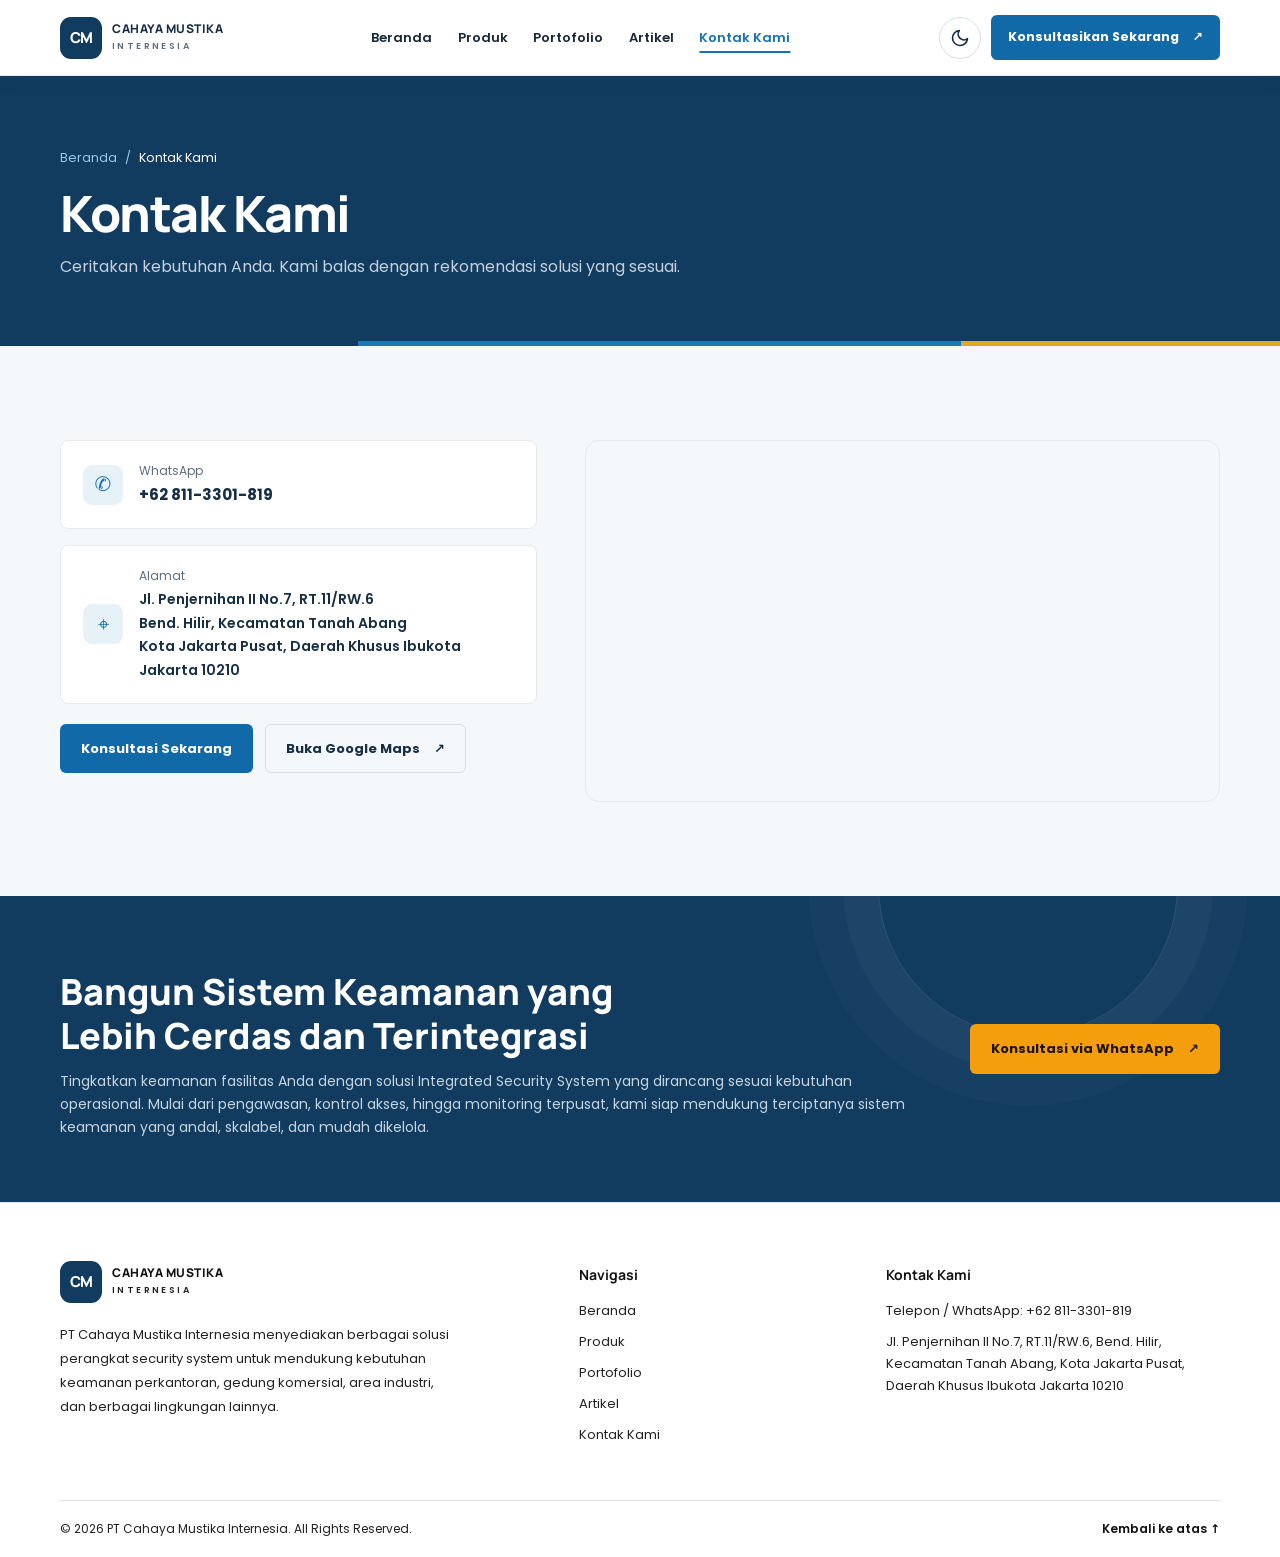
<file: kontak.html>
<!DOCTYPE html>
<html lang="id">
<head>
  <meta charset="UTF-8" />
  <meta name="viewport" content="width=device-width, initial-scale=1.0" />
  <meta name="color-scheme" content="light dark" />
  <meta name="theme-color" content="#ffffff" />
  <meta name="description" content="Hubungi Cahaya Mustika Internesia untuk konsultasi dan penawaran security system." />
  <title>Kontak Kami | Cahaya Mustika Internesia</title>
  <link rel="preconnect" href="https://fonts.googleapis.com">
  <link rel="preconnect" href="https://fonts.gstatic.com" crossorigin>
  <link href="https://fonts.googleapis.com/css2?family=Poppins:wght@400;500;600;700&family=Manrope:wght@400;500;600;700;800&display=swap" rel="stylesheet">
  <script>
    /* Terapkan tema tersimpan sebelum halaman tampil agar tidak berkedip */
    (function () {
      var t = null;
      try { t = localStorage.getItem("theme"); } catch (e) {}
      if (t !== "light" && t !== "dark") {
        t = window.matchMedia && window.matchMedia("(prefers-color-scheme: dark)").matches ? "dark" : "light";
      }
      document.documentElement.setAttribute("data-theme", t);
      var m = document.querySelector('meta[name="theme-color"]');
      if (m) m.setAttribute("content", t === "dark" ? "#0b1722" : "#ffffff");
    })();
  </script>
  <link rel="stylesheet" href="style.css" />
</head>
<body>
  <header class="site-header" id="top">
    <div class="container nav-wrap">
      <a class="brand" href="index.html" aria-label="Cahaya Mustika Internesia - Beranda">
        <span class="brand-mark">CM</span>
        <span class="brand-name">CAHAYA MUSTIKA<small>INTERNESIA</small></span>
      </a>
      <nav class="main-nav" id="primary-navigation" aria-label="Navigasi utama">
        <a href="index.html">Beranda</a>
        <a href="produk.html">Produk</a>
        <a href="portofolio.html">Portofolio</a>
        <a href="artikel.html">Artikel</a>
        <a href="kontak.html" aria-current="page">Kontak Kami</a>
        <a class="btn btn-primary nav-cta-mobile" href="kontak.html">Konsultasikan Sekarang</a>
      </nav>
      <div class="header-actions">
        <button class="theme-toggle" type="button" aria-label="Beralih ke mode malam" aria-pressed="false" title="Ganti tema">
          <svg class="icon-moon" viewBox="0 0 24 24" aria-hidden="true"><path d="M21 12.8A9 9 0 1 1 11.2 3a7 7 0 0 0 9.8 9.8z"/></svg>
          <svg class="icon-sun" viewBox="0 0 24 24" aria-hidden="true"><circle cx="12" cy="12" r="4.2"/><path d="M12 2.5v2.3M12 19.2v2.3M2.5 12h2.3M19.2 12h2.3M5.3 5.3l1.6 1.6M17.1 17.1l1.6 1.6M5.3 18.7l1.6-1.6M17.1 6.9l1.6-1.6"/></svg>
        </button>
        <a class="btn btn-primary nav-cta" href="kontak.html">Konsultasikan Sekarang <span>↗</span></a>
        <button class="menu-toggle" type="button" aria-label="Buka menu" aria-expanded="false" aria-controls="primary-navigation">☰</button>
      </div>
    </div>
  </header>

  <main>
    <section class="page-hero">
      <div class="container">
        <nav class="breadcrumb" aria-label="Breadcrumb"><a href="index.html">Beranda</a><span aria-hidden="true">/</span><span aria-current="page">Kontak Kami</span></nav>
        <h1>Kontak Kami</h1>
        <p>Ceritakan kebutuhan Anda. Kami balas dengan rekomendasi solusi yang sesuai.</p>
      </div>
    </section>
    <section class="contact-info section-pad">
      <div class="container contact-layout">
        <div class="contact-side">
          <article class="contact-card row"><span class="benefit-icon" aria-hidden="true">✆</span><div><small>WhatsApp</small><a href="https://wa.me/628113301819" target="_blank" rel="noopener">+62 811-3301-819</a></div></article>
          <article class="contact-card row"><span class="benefit-icon" aria-hidden="true">⌖</span><div><small>Alamat</small><address>Jl. Penjernihan II No.7, RT.11/RW.6<br>Bend. Hilir, Kecamatan Tanah Abang<br>Kota Jakarta Pusat, Daerah Khusus Ibukota Jakarta 10210</address></div></article>
          <div class="contact-actions">
            <a class="btn btn-primary" href="https://wa.me/628113301819" target="_blank" rel="noopener">Konsultasi Sekarang</a>
            <a class="btn btn-outline" href="https://www.google.com/maps/search/?api=1&query=PT+Cahaya+Mustika+Internesia%2C+Jl.+Penjernihan+II+No.7%2C+Bend.+Hilir%2C+Tanah+Abang%2C+Jakarta+Pusat+10210" target="_blank" rel="noopener">Buka Google Maps <span>↗</span></a>
          </div>
        </div>
        <div class="map-frame"><iframe src="https://www.google.com/maps?q=PT+Cahaya+Mustika+Internesia%2C+Jl.+Penjernihan+II+No.7%2C+Bend.+Hilir%2C+Tanah+Abang%2C+Jakarta+Pusat+10210&output=embed" title="Peta lokasi PT Cahaya Mustika Internesia" loading="lazy" referrerpolicy="no-referrer-when-downgrade" allowfullscreen></iframe></div>
      </div>
    </section>
    <section class="contact-cta">
      <div class="container cta-inner">
        <div>
          <h2>Bangun Sistem Keamanan yang Lebih Cerdas dan Terintegrasi</h2>
          <p>Tingkatkan keamanan fasilitas Anda dengan solusi Integrated Security System yang dirancang sesuai kebutuhan operasional. Mulai dari pengawasan, kontrol akses, hingga monitoring terpusat, kami siap mendukung terciptanya sistem keamanan yang andal, skalabel, dan mudah dikelola.</p>
        </div>
        <a class="btn btn-accent" href="https://wa.me/628113301819" target="_blank" rel="noopener">Konsultasi via WhatsApp <span>↗</span></a>
      </div>
    </section>
  </main>

  <footer class="site-footer">
    <div class="container footer-grid">
      <div class="footer-about">
        <a class="brand brand-light" href="index.html" aria-label="Cahaya Mustika Internesia - Beranda">
          <span class="brand-mark">CM</span>
          <span class="brand-name">CAHAYA MUSTIKA<small>INTERNESIA</small></span>
        </a>
        <p>PT Cahaya Mustika Internesia menyediakan berbagai solusi perangkat security system untuk mendukung kebutuhan keamanan perkantoran, gedung komersial, area industri, dan berbagai lingkungan lainnya.</p>
      </div>
      <div class="footer-navigation">
        <h4>Navigasi</h4>
        <a href="index.html">Beranda</a>
        <a href="produk.html">Produk</a>
        <a href="portofolio.html">Portofolio</a>
        <a href="artikel.html">Artikel</a>
        <a href="kontak.html">Kontak Kami</a>
      </div>
      <div class="footer-contact">
        <h4>Kontak Kami</h4>
        <a href="https://wa.me/628113301819" target="_blank" rel="noopener">Telepon / WhatsApp: +62 811-3301-819</a>
        <p>Jl. Penjernihan II No.7, RT.11/RW.6, Bend. Hilir, Kecamatan Tanah Abang, Kota Jakarta Pusat, Daerah Khusus Ibukota Jakarta 10210</p>
      </div>
    </div>
    <div class="container footer-bottom">
      <span>© 2026 PT Cahaya Mustika Internesia. All Rights Reserved.</span>
      <a href="#top">Kembali ke atas ↑</a>
    </div>
  </footer>
  <script src="script.js"></script>
</body>
</html>
</file>
<file: style.css>
/* =====================================================
   TOKENS & TEMA (Light / Night)
===================================================== */
:root {
  color-scheme: light;
  --header-h: 76px;

  --bg: #ffffff;
  --bg-alt: #f5f8fa;
  --surface: #ffffff;
  --text: #18283a;
  --heading: #172f45;
  --muted: #5d6e80;
  --border: #e4eaf0;
  --border-strong: #d6dfe7;

  --primary: #1269a8;
  --primary-hover: #0d4e80;
  --accent: #1672b2;
  --accent-soft: #e6f1f8;
  --brand: #123b60;
  --section-dark: #123b60;
  --gold: #e4a62b;

  --shadow: 0 14px 35px rgba(20, 45, 68, .10);
  --shadow-header: 0 4px 18px rgba(18, 59, 96, .06);

  /* Footer: putih + teks hitam */
  --footer-bg: #ffffff;
  --footer-text: #111111;
  --footer-muted: #222222;
  --footer-border: #dfe5eb;
  --footer-hover: #0b5a96;
}

:root[data-theme="dark"] {
  color-scheme: dark;

  --bg: #0b1722;
  --bg-alt: #0f1e2c;
  --surface: #132434;
  --text: #d5e0ea;
  --heading: #f1f6fa;
  --muted: #9db0c1;
  --border: #213547;
  --border-strong: #2e465c;

  --primary: #1e77ba;
  --primary-hover: #2b8bd0;
  --accent: #62b4ec;
  --accent-soft: #183349;
  --brand: #1d68a3;
  --section-dark: #0f2a42;

  --shadow: 0 14px 35px rgba(0, 0, 0, .45);
  --shadow-header: 0 4px 18px rgba(0, 0, 0, .35);

  --footer-bg: #08121b;
  --footer-text: #f1f6fa;
  --footer-muted: #b4c3d0;
  --footer-border: #1d3042;
  --footer-hover: #62b4ec;
}

/* =====================================================
   BASE
===================================================== */
*, *::before, *::after { box-sizing: border-box; }
html { scroll-behavior: smooth; -webkit-text-size-adjust: 100%; }
body {
  margin: 0;
  font-family: "Poppins", system-ui, -apple-system, "Segoe UI", sans-serif;
  color: var(--text);
  background: var(--bg);
  line-height: 1.65;
  transition: background-color .25s ease, color .25s ease;
}
h1, h2, h3, h4, h5, h6, .brand-name { font-family: "Manrope", system-ui, sans-serif; }
a { color: inherit; text-decoration: none; }
img { max-width: 100%; height: auto; }
[id] { scroll-margin-top: calc(var(--header-h) + 18px); }
:focus-visible { outline: 3px solid var(--gold); outline-offset: 3px; }

.container { width: min(1160px, calc(100% - 48px)); margin-inline: auto; }
.section-pad { padding: clamp(60px, 8vw, 94px) 0; }
.section-tight { padding: 30px 0; }

.eyebrow {
  display: inline-flex; align-items: center; gap: 9px;
  color: var(--accent); font-size: 11px; font-weight: 800; letter-spacing: 1.8px;
}
.eyebrow i { width: 7px; height: 7px; background: var(--gold); border-radius: 50%; }
h2 em, .hero h1 em { font-style: normal; color: var(--accent); }

.section-intro h2, .section-heading h2, .why-heading h2, .testimonial h2, .faq-heading h2 {
  font-size: clamp(28px, 3.2vw, 42px);
  line-height: 1.2; letter-spacing: -1.2px; margin: 17px 0; color: var(--heading);
}
.section-intro > p, .section-heading > p, .why-heading > p,
.testimonial-inner > div > p, .faq-heading > p {
  color: var(--muted); font-size: 14px; line-height: 1.85; max-width: 480px;
}

/* =====================================================
   BUTTONS
===================================================== */
.btn {
  display: inline-flex; align-items: center; justify-content: center; gap: 14px;
  padding: 13px 20px; border-radius: 6px; font-size: 13px; font-weight: 700;
  border: 1px solid transparent; cursor: pointer; transition: .2s ease;
}
.btn-primary { background: var(--primary); color: #fff; }
.btn-primary:hover { background: var(--primary-hover); transform: translateY(-2px); }
.btn-outline { border-color: var(--border-strong); color: var(--heading); }
.btn-outline:hover { background: var(--accent-soft); }
.btn-light { background: #fff; color: #123b60; white-space: nowrap; }
.btn-light:hover { background: #e9f3fa; }

/* =====================================================
   HEADER & NAVIGASI
===================================================== */
.site-header {
  position: sticky; top: 0; z-index: 1000; height: var(--header-h);
  background: var(--bg); border-bottom: 1px solid var(--border);
  box-shadow: var(--shadow-header);
  transition: background-color .25s ease, border-color .25s ease;
}
.nav-wrap { height: 100%; display: flex; align-items: center; justify-content: space-between; gap: 20px; }
.brand { display: flex; align-items: center; gap: 10px; flex-shrink: 0; }
.brand-mark {
  width: 42px; height: 42px; border-radius: 11px; background: var(--brand); color: #fff;
  display: grid; place-items: center; font: 800 15px Manrope, sans-serif; letter-spacing: -1px;
}
.brand-name { font-size: 12px; line-height: 1.15; font-weight: 800; letter-spacing: .5px; color: var(--heading); }
.brand-name small { display: block; font: 600 9px Poppins, sans-serif; letter-spacing: 2.4px; margin-top: 4px; color: var(--muted); }

.main-nav {
  display: flex; align-items: center; gap: clamp(16px, 2vw, 27px);
  font-size: 13px; font-weight: 600; color: var(--text);
}
.main-nav a { transition: color .2s ease; }
.main-nav a:hover { color: var(--accent); }

.header-actions { display: flex; align-items: center; gap: 10px; flex-shrink: 0; }
.nav-cta { padding: 11px 16px; white-space: nowrap; }

.theme-toggle, .menu-toggle {
  display: inline-grid; place-items: center; width: 42px; height: 42px; padding: 0;
  border: 1px solid var(--border-strong); border-radius: 50%;
  background: transparent; color: var(--heading); cursor: pointer; transition: .2s ease;
}
.theme-toggle:hover, .menu-toggle:hover { background: var(--accent-soft); }
.theme-toggle svg { width: 20px; height: 20px; fill: none; stroke: currentColor; stroke-width: 2; stroke-linecap: round; stroke-linejoin: round; }
.theme-toggle .icon-sun { display: none; }
:root[data-theme="dark"] .theme-toggle .icon-sun { display: block; }
:root[data-theme="dark"] .theme-toggle .icon-moon { display: none; }
.menu-toggle { display: none; font-size: 21px; line-height: 1; }

/* =====================================================
   HERO (beranda)
===================================================== */
.hero {
  position: relative; isolation: isolate; overflow: hidden;
  display: flex; align-items: center;
  min-height: max(520px, calc(100vh - var(--header-h)));
  min-height: max(520px, calc(100svh - var(--header-h)));
  padding: clamp(56px, 9vh, 110px) 0;
  background: #10283d;
}
.hero-background, .hero-overlay { position: absolute; inset: 0; }
.hero-background { z-index: -2; }
.hero-background img { display: block; width: 100%; height: 100%; object-fit: cover; object-position: center 48%; }
.hero-overlay {
  z-index: -1;
  background:
    linear-gradient(90deg, rgba(7, 25, 43, .88) 0%, rgba(7, 25, 43, .72) 43%, rgba(7, 25, 43, .28) 100%),
    linear-gradient(0deg, rgba(7, 25, 43, .28), rgba(7, 25, 43, .08));
}
.hero-content { position: relative; z-index: 1; }
.hero-copy { max-width: 720px; }
.hero .eyebrow { color: #d8eafa; }
.hero h1 {
  max-width: 760px; margin: 22px 0; color: #fff;
  font-size: clamp(34px, 5.2vw, 68px); line-height: 1.1; letter-spacing: -.04em;
  overflow-wrap: break-word;
}
.hero h1 em { color: #69b9ed; }
.hero-copy > p { max-width: 590px; color: rgba(255, 255, 255, .86); font-size: clamp(14px, 1.5vw, 16px); line-height: 1.8; margin: 0; }
.hero-actions { display: flex; gap: 12px; flex-wrap: wrap; margin-top: 30px; }
.hero .btn-outline { color: #fff; border-color: rgba(255, 255, 255, .65); background: rgba(255, 255, 255, .08); }
.hero .btn-outline:hover { background: rgba(255, 255, 255, .18); }
.hero-bottom-line {
  position: absolute; z-index: 2; bottom: 0; left: 0; width: 100%; height: 5px;
  background: linear-gradient(90deg, #123b60 0 28%, #1b78b7 28% 75%, #e5a52a 75%);
}

/* =====================================================
   BENEFITS & CHALLENGE
===================================================== */
.benefit-grid { display: grid; grid-template-columns: repeat(4, 1fr); gap: 24px; }
.benefit-grid article { display: flex; align-items: flex-start; gap: 13px; padding: 9px 0; }
.benefit-icon {
  width: 40px; height: 40px; flex-shrink: 0; border-radius: 9px;
  background: var(--accent-soft); color: var(--accent); display: grid; place-items: center; font-size: 20px;
}
.benefit-grid h3 { font: 700 14px Manrope, sans-serif; margin: 0 0 4px; color: var(--heading); }
.benefit-grid p { font-size: 12px; color: var(--muted); margin: 0; line-height: 1.6; }

.challenge { background: var(--bg-alt); }
.challenge-grid { display: grid; grid-template-columns: .9fr 1.1fr; gap: clamp(40px, 8vw, 100px); align-items: center; }
.challenge-list article { display: grid; grid-template-columns: 55px 1fr; gap: 18px; padding: 23px 0; border-bottom: 1px solid var(--border-strong); }
.challenge-list article:first-child { border-top: 1px solid var(--border-strong); }
.challenge-list article > span { font: 700 23px Manrope, sans-serif; color: var(--accent); }
.challenge-list h3 { font: 700 16px Manrope, sans-serif; margin: 0 0 6px; color: var(--heading); }
.challenge-list p { font-size: 13px; color: var(--muted); margin: 0; }

/* =====================================================
   SECTION HEADING (umum)
===================================================== */
.section-heading { display: flex; align-items: flex-end; justify-content: space-between; gap: 40px; margin-bottom: 36px; }
.section-heading h2 { max-width: 590px; margin-bottom: 0; }
.section-heading > p { max-width: 390px; margin: 0 0 5px; }
.text-link { font-size: 12px; font-weight: 700; color: var(--accent); white-space: nowrap; }

/* =====================================================
   KATEGORI & PRODUK
===================================================== */
.categories { background: var(--bg); }
.category-grid { display: grid; grid-template-columns: repeat(4, 1fr); gap: 18px; }
.category-card { border: 1px solid var(--border); border-radius: 8px; overflow: hidden; background: var(--surface); transition: .25s ease; }
.category-card:hover { transform: translateY(-5px); box-shadow: var(--shadow); }
.category-image { height: 190px; position: relative; background: var(--bg-alt); overflow: hidden; }
.category-image img { width: 100%; height: 100%; object-fit: cover; display: block; transition: transform .4s ease; }
.category-card:hover img { transform: scale(1.05); }
.category-image > span { position: absolute; top: 13px; left: 13px; background: var(--surface); color: var(--accent); padding: 5px 9px; font-size: 11px; font-weight: 800; border-radius: 3px; }
.category-info { padding: 19px; }
.category-info h3 { font: 700 17px Manrope, sans-serif; margin: 0 0 6px; color: var(--heading); }
.category-info p { font-size: 12px; color: var(--muted); min-height: 38px; margin: 0 0 16px; }
.category-info > b { font-size: 12px; color: var(--accent); }
.category-info > b span, .product-copy a span { margin-left: 8px; }

.featured { background: var(--bg-alt); }
.product-grid { display: grid; grid-template-columns: repeat(3, 1fr); gap: 20px; }
.product-card { background: var(--surface); border: 1px solid var(--border); border-radius: 8px; overflow: hidden; }
.product-photo { height: 230px; background: var(--bg-alt); position: relative; }
.product-photo img { width: 100%; height: 100%; object-fit: cover; display: block; }
.product-label { position: absolute; top: 14px; left: 14px; background: var(--brand); color: #fff; padding: 5px 9px; border-radius: 3px; font-size: 10px; font-weight: 800; letter-spacing: 1px; }
.product-copy { padding: 21px; }
.product-copy small, .portfolio-grid small, .article-grid small { font-size: 10px; letter-spacing: 1.2px; color: var(--accent); font-weight: 800; }
.product-copy h3 { font: 700 18px Manrope, sans-serif; margin: 6px 0; color: var(--heading); }
.product-copy p { font-size: 13px; color: var(--muted); margin: 0 0 16px; }
.product-copy a { font-size: 12px; font-weight: 700; color: var(--accent); }
.small-note { font-size: 11px; color: var(--muted); margin: 17px 0 0; }

/* =====================================================
   WHY (section gelap)
===================================================== */
.why { background: var(--section-dark); color: #fff; }
.why-heading { text-align: center; max-width: 650px; margin: 0 auto 45px; }
.why .eyebrow { color: #9ac9e8; }
.why-heading h2 { color: #fff; }
.why-heading h2 em { color: #82c6ed; }
.why-heading > p { color: #c3d1dc; margin: 12px auto; }
.why-grid { display: grid; grid-template-columns: repeat(2, 1fr); gap: 0 60px; }
.why-grid article { display: flex; gap: 20px; padding: 23px 0; border-top: 1px solid rgba(255, 255, 255, .17); }
.why-grid article > span { font: 700 19px Manrope, sans-serif; color: #80c3e8; }
.why-grid h3 { font: 700 16px Manrope, sans-serif; margin: 0 0 5px; }
.why-grid p { font-size: 13px; color: #c1d0dc; margin: 0; }

/* =====================================================
   APLIKASI, PORTOFOLIO, TESTIMONI, ARTIKEL
===================================================== */
.applications { background: var(--bg); }
.application-grid { display: grid; grid-template-columns: 1.3fr 1fr 1fr; grid-auto-rows: 190px; gap: 14px; }
.application { position: relative; overflow: hidden; border-radius: 6px; background: var(--bg-alt); }
.application.large { grid-row: span 2; }
.application img { width: 100%; height: 100%; object-fit: cover; display: block; transition: transform .4s ease; }
.application::after { content: ""; position: absolute; inset: 35% 0 0; background: linear-gradient(transparent, rgba(6, 26, 45, .87)); }
.application:hover img { transform: scale(1.05); }
.application > span { position: absolute; z-index: 1; left: 18px; right: 18px; bottom: 16px; color: #fff; font: 700 15px Manrope, sans-serif; display: flex; justify-content: space-between; }

.portfolio { background: var(--bg-alt); }
.portfolio-grid { display: grid; grid-template-columns: repeat(3, 1fr); gap: 18px; }
.portfolio-grid article { background: var(--surface); border: 1px solid var(--border); border-radius: 8px; overflow: hidden; }
.portfolio-grid img { width: 100%; height: 210px; object-fit: cover; display: block; }
.portfolio-grid article > div { padding: 17px 19px; }
.portfolio-grid h3 { font: 700 15px Manrope, sans-serif; margin: 5px 0 0; color: var(--heading); }

.testimonial { background: var(--bg); }
.testimonial-inner { display: grid; grid-template-columns: 1fr 1fr; gap: clamp(40px, 8vw, 100px); align-items: center; }
.testimonial blockquote { margin: 0; background: var(--bg-alt); padding: 35px 40px; border-left: 3px solid var(--accent); border-radius: 0 8px 8px 0; }
.quote-mark { font: 800 50px Georgia, serif; color: var(--accent); line-height: .8; }
.testimonial blockquote > p { font: 600 16px Manrope, sans-serif; line-height: 1.7; color: var(--heading); }
.testimonial blockquote footer b, .testimonial blockquote footer small { display: block; }
.testimonial blockquote footer b { font-size: 13px; color: var(--heading); }
.testimonial blockquote footer small { font-size: 11px; color: var(--muted); }

.articles { background: var(--bg-alt); }
.article-grid { display: grid; grid-template-columns: repeat(3, 1fr); gap: 20px; }
.article-grid article { background: var(--surface); border: 1px solid var(--border); padding-bottom: 20px; border-radius: 8px; overflow: hidden; }
.article-grid img { width: 100%; height: 190px; object-fit: cover; display: block; margin-bottom: 18px; }
.article-grid small, .article-grid h3, .article-grid a { margin-left: 19px; margin-right: 19px; }
.article-grid h3 { font: 700 15px/1.45 Manrope, sans-serif; margin-top: 8px; margin-bottom: 18px; min-height: 44px; color: var(--heading); }
.article-grid a { font-size: 12px; color: var(--accent); font-weight: 700; }

/* =====================================================
   FAQ (sebelum CTA)
===================================================== */
.faq { background: var(--bg); }
.faq-heading { max-width: 650px; margin: 0 auto 42px; text-align: center; }
.faq-heading > p { margin: 0 auto; max-width: 500px; }
.faq-list { max-width: 850px; margin: 0 auto; border-top: 1px solid var(--border-strong); }
.faq-item { border-bottom: 1px solid var(--border-strong); }
.faq-item summary {
  display: flex; align-items: center; justify-content: space-between; gap: 20px;
  padding: 22px 5px; color: var(--heading); cursor: pointer; list-style: none;
  font: 700 15px Manrope, sans-serif;
}
.faq-item summary::-webkit-details-marker { display: none; }
.faq-icon {
  display: grid; width: 30px; height: 30px; flex: 0 0 30px; place-items: center; border-radius: 50%;
  background: var(--accent-soft); color: var(--accent); font: 600 19px Poppins, sans-serif; transition: transform .2s ease;
}
.faq-item[open] .faq-icon { transform: rotate(45deg); }
.faq-item > p { margin: 0; padding: 0 45px 22px 5px; color: var(--muted); font-size: 13px; line-height: 1.9; }

/* =====================================================
   CTA KONTAK (setelah FAQ, sebelum footer)
===================================================== */
.contact-cta { position: relative; overflow: hidden; background: var(--section-dark); color: #fff; padding: clamp(44px, 6vw, 62px) 0; }
.contact-cta::after {
  content: ""; position: absolute; width: 300px; height: 300px; border: 1px solid rgba(255, 255, 255, .12);
  border-radius: 50%; right: 8%; top: -160px;
  box-shadow: 0 0 0 35px rgba(255, 255, 255, .03), 0 0 0 70px rgba(255, 255, 255, .02);
  pointer-events: none;
}
.cta-inner { display: flex; align-items: center; justify-content: space-between; gap: 40px; position: relative; z-index: 1; }
.cta-inner .eyebrow { color: #9ac9e8; }
.cta-inner h2 { font: 800 clamp(24px, 3vw, 36px)/1.22 Manrope, sans-serif; max-width: 650px; margin: 12px 0; color: #fff; }
.cta-inner p { font-size: 14px; color: #c5d4df; margin: 0; }

/* =====================================================
   FOOTER: latar putih, teks hitam (mode terang)
===================================================== */
.site-footer { padding: 58px 0 0; background: var(--footer-bg); color: var(--footer-text); border-top: 1px solid var(--footer-border); transition: background-color .25s ease, color .25s ease; }
.footer-grid { display: grid; grid-template-columns: 1.5fr .8fr 1.1fr; gap: clamp(32px, 5vw, 64px); padding-bottom: 45px; }
.site-footer .brand-name { color: var(--footer-text); }
.site-footer .brand-name small { color: var(--footer-muted); }
.site-footer .brand-mark { background: #123b60; color: #fff; }
:root[data-theme="dark"] .site-footer .brand-mark { background: #1d68a3; }
.footer-about p { max-width: 390px; margin: 20px 0 0; color: var(--footer-muted); font-size: 13px; line-height: 1.85; }
.footer-grid h4 { margin: 4px 0 16px; color: var(--footer-text); font: 700 14px Manrope, sans-serif; }
.footer-grid > div:not(:first-child) > a,
.footer-grid > div:not(:first-child) > p {
  display: block; width: fit-content; max-width: 100%; margin: 9px 0; color: var(--footer-muted);
  font-size: 13px; line-height: 1.7; overflow-wrap: anywhere;
}
.footer-contact p { margin-top: 0; }
.footer-grid a:hover, .footer-bottom a:hover { color: var(--footer-hover); }
.footer-bottom {
  display: flex; justify-content: space-between; gap: 20px; flex-wrap: wrap;
  padding: 18px 0; border-top: 1px solid var(--footer-border); color: var(--footer-muted); font-size: 12px;
}
.footer-bottom a { color: var(--footer-text); font-weight: 600; }

/* =====================================================
   MODE MALAM: sentuhan tambahan
===================================================== */
:root[data-theme="dark"] main img { filter: brightness(.9); }
:root[data-theme="dark"] .hero-background img { filter: none; }
:root[data-theme="dark"] .category-card:hover,
:root[data-theme="dark"] .product-card { border-color: var(--border-strong); }

/* =====================================================
   NAVBAR: halaman aktif
===================================================== */
.main-nav a[aria-current="page"] { color: var(--accent); text-decoration: underline; text-decoration-thickness: 2px; text-underline-offset: 9px; }
.nav-cta-mobile { display: none; }
.nav-cta { font-size: 12.5px; }

/* =====================================================
   BANNER HALAMAN DALAM
===================================================== */
.page-hero {
  background: var(--section-dark); color: #fff;
  padding: clamp(40px, 6vw, 72px) 0 clamp(36px, 5.5vw, 60px);
  border-bottom: 5px solid; border-image: linear-gradient(90deg, #123b60 0 28%, #1b78b7 28% 75%, #e5a52a 75%) 1;
}
.breadcrumb { display: flex; flex-wrap: wrap; align-items: center; gap: 8px; font-size: 12.5px; color: #9ac9e8; }
.breadcrumb a:hover { text-decoration: underline; }
.breadcrumb [aria-current] { color: #fff; }
.page-hero h1 { font: 800 clamp(30px, 4.4vw, 50px)/1.12 Manrope, sans-serif; letter-spacing: -.03em; margin: 16px 0 12px; overflow-wrap: break-word; }
.page-hero p { margin: 0; max-width: 620px; color: #c3d1dc; font-size: clamp(14px, 1.4vw, 16px); line-height: 1.8; }

/* =====================================================
   PRODUK: 5 card + filter kategori
===================================================== */
.product-card[hidden] { display: none; }
.filter-bar { display: flex; flex-wrap: wrap; gap: 10px; margin: 0 0 16px; }
.filter-bar a {
  padding: 9px 17px; border: 1px solid var(--border-strong); border-radius: 999px; background: var(--surface);
  color: var(--heading); font-size: 13px; font-weight: 600; transition: .2s ease;
}
.filter-bar a:hover { background: var(--accent-soft); }
.filter-bar a[aria-current="true"] { background: var(--primary); border-color: var(--primary); color: #fff; }
.result-count { margin: 0 0 24px; color: var(--muted); font-size: 13px; }
.product-grid.is-filtered { grid-template-columns: repeat(auto-fill, minmax(260px, 1fr)); }
.product-grid.is-filtered > .product-card { grid-column: auto; }
@media (min-width: 901px) {
  .product-grid--five { grid-template-columns: repeat(6, 1fr); }
  .product-grid--five > .product-card { grid-column: span 2; }
  .product-grid--five > .product-card:nth-child(n+4) { grid-column: span 3; }
  .product-grid--five > .product-card:nth-child(n+4) .product-photo { height: 260px; }
  .product-grid--five.is-filtered > .product-card,
  .product-grid--five.is-filtered > .product-card:nth-child(n+4) { grid-column: auto; }
  .product-grid.is-filtered > .product-card:nth-child(n+4) .product-photo { height: 230px; }
}

/* =====================================================
   KONTAK
===================================================== */
.contact-info { background: var(--bg-alt); }
.contact-grid { display: grid; grid-template-columns: repeat(auto-fit, minmax(250px, 1fr)); gap: 20px; }
.contact-card { display: flex; flex-direction: column; gap: 6px; padding: 28px; background: var(--surface); border: 1px solid var(--border); border-radius: 8px; }
.contact-card .benefit-icon { margin-bottom: 10px; }
.contact-card h3 { margin: 0; font: 700 18px Manrope, sans-serif; color: var(--heading); }
.contact-card p { margin: 0; color: var(--muted); font-size: 13px; }
.contact-card a, .contact-value { margin-top: 8px; color: var(--accent); font-size: 14px; font-weight: 700; overflow-wrap: anywhere; }
.contact-value { color: var(--heading); }

/* =====================================================
   RESPONSIVE
===================================================== */
/* Laptop kecil / tablet landscape */
@media (max-width: 1100px) {
  .category-grid { grid-template-columns: repeat(2, 1fr); }
  .category-image { height: 210px; }
}

/* Navbar: hamburger aktif di bawah 1100px */
@media (max-width: 1100px) {
  .menu-toggle { display: inline-grid; }
  .nav-cta { display: none; }
  .main-nav {
    display: none; position: absolute; top: var(--header-h); left: 0; right: 0;
    flex-direction: column; align-items: stretch; gap: 0;
    padding: 10px 20px 22px; background: var(--bg);
    border-bottom: 1px solid var(--border); box-shadow: 0 18px 28px rgba(10, 30, 50, .14);
    max-height: calc(100vh - var(--header-h)); max-height: calc(100svh - var(--header-h));
    overflow-y: auto; font-size: 15px;
  }
  .main-nav.open { display: flex; }
  .main-nav > a { display: block; padding: 13px 0; border-bottom: 1px solid var(--border); }
  .main-nav a[aria-current="page"] { text-decoration: none; }
  .main-nav > a.nav-cta-mobile { display: flex; margin-top: 18px; padding: 14px 20px; border: 0; color: #fff; }
  .main-nav > a.nav-cta-mobile:hover { color: #fff; }
}

/* Tablet */
@media (max-width: 900px) {
  :root { --header-h: 70px; }
  .container { width: min(100% - 40px, 720px); }

  .section-heading { display: block; }
  .section-heading > p { margin-top: 14px; max-width: 560px; }
  .section-heading > .text-link { display: inline-block; margin-top: 14px; }

  .challenge-grid, .testimonial-inner { grid-template-columns: 1fr; gap: 36px; }
  .benefit-grid { grid-template-columns: repeat(2, 1fr); gap: 16px 24px; }

  .product-grid, .product-grid.product-grid--five, .portfolio-grid, .article-grid { grid-template-columns: repeat(2, 1fr); }
  .product-grid.product-grid--five > .product-card { grid-column: auto; }
  .product-grid > :last-child:nth-child(odd),
  .portfolio-grid > :last-child:nth-child(odd),
  .article-grid > :last-child:nth-child(odd) { grid-column: 1 / -1; }
  .product-grid > :last-child:nth-child(odd) .product-photo,
  .portfolio-grid > :last-child:nth-child(odd) img,
  .article-grid > :last-child:nth-child(odd) img { height: 260px; }

  .why-grid { grid-template-columns: 1fr; }

  .application-grid { grid-template-columns: 1fr 1fr; grid-auto-rows: 170px; }

  .cta-inner { flex-direction: column; align-items: flex-start; gap: 26px; }

  .footer-grid { grid-template-columns: 1fr 1fr; }
  .footer-about { grid-column: 1 / -1; }
}

/* Ponsel */
@media (max-width: 640px) {
  .container { width: min(100% - 32px, 560px); }
  .nav-cta { display: none; }
  .brand-name { font-size: 11px; }
  .brand-mark { width: 38px; height: 38px; }

  .hero { padding: 56px 0 64px; }
  .hero-overlay {
    background:
      linear-gradient(90deg, rgba(7, 25, 43, .88), rgba(7, 25, 43, .55)),
      linear-gradient(0deg, rgba(7, 25, 43, .4), rgba(7, 25, 43, .16));
  }
  .hero-actions .btn { flex: 1 1 100%; }

  .benefit-grid { grid-template-columns: 1fr; gap: 6px; }
  .challenge-list article { grid-template-columns: 42px 1fr; gap: 12px; }

  .category-grid, .product-grid, .product-grid.product-grid--five, .portfolio-grid, .article-grid { grid-template-columns: 1fr; }
  .product-grid > :last-child:nth-child(odd),
  .portfolio-grid > :last-child:nth-child(odd),
  .article-grid > :last-child:nth-child(odd) { grid-column: auto; }
  .product-grid > :last-child:nth-child(odd) .product-photo { height: 230px; }
  .portfolio-grid > :last-child:nth-child(odd) img { height: 210px; }
  .article-grid > :last-child:nth-child(odd) img { height: 190px; }
  .category-image { height: 200px; }
  .article-grid h3 { min-height: 0; }

  .application-grid { grid-template-columns: 1fr; grid-auto-rows: 170px; }
  .application.large { grid-row: auto; }

  .testimonial blockquote { padding: 26px 22px; }
  .faq-item summary { padding: 18px 3px; font-size: 14px; }
  .faq-item > p { padding-right: 20px; font-size: 13px; }

  .cta-inner .btn { width: 100%; white-space: normal; }

  .footer-grid { grid-template-columns: 1fr; gap: 26px; }
  .footer-about { grid-column: auto; }
  .site-footer { padding-top: 44px; }
  .footer-bottom { flex-direction: column; gap: 10px; }
}

/* Ponsel sangat kecil */
@media (max-width: 360px) {
  .brand-name small { letter-spacing: 1.4px; }
  .header-actions { gap: 6px; }
  .theme-toggle, .menu-toggle { width: 38px; height: 38px; }
}

/* Tinggi layar pendek (landscape ponsel) */
@media (max-height: 520px) and (orientation: landscape) {
  .hero { min-height: 0; padding: 48px 0; }
}

@media (prefers-reduced-motion: reduce) {
  html { scroll-behavior: auto; }
  *, *::before, *::after { transition-duration: .01ms !important; animation-duration: .01ms !important; }
}

/* =====================================================
   BERANDA & PRODUK (mengikuti referensi desain)
===================================================== */
.sec-alt { background: var(--bg-alt); }
.btn-accent { background: #f59e0b; color: #1c1400; }
.btn-accent:hover { background: #ffb02e; transform: translateY(-2px); }
@media (min-width: 1101px) {
}

.sec-title { margin: 0 0 16px; color: var(--heading); font: 800 clamp(26px, 3vw, 38px)/1.2 Manrope, sans-serif; letter-spacing: -.03em; overflow-wrap: break-word; }
.sec-lead { margin: 0 0 14px; max-width: 620px; color: var(--muted); font-size: 14.5px; line-height: 1.85; }
.center-head { max-width: 760px; margin: 0 auto 40px; text-align: center; }
.center-head .sec-lead { margin-inline: auto; max-width: 640px; }
.center-action { margin-top: 34px; text-align: center; }

/* Hero terbelah: teks kiri, gambar kanan */
.hero-split {
  padding: clamp(44px, 7vw, 92px) 0; background: var(--bg-alt);
  border-bottom: 5px solid; border-image: linear-gradient(90deg, #123b60 0 28%, #1b78b7 28% 75%, #e5a52a 75%) 1;
}
.hero-split-inner { display: grid; grid-template-columns: 1.05fr .95fr; gap: clamp(32px, 5vw, 72px); align-items: center; }
.hero-split h1 { margin: 18px 0; color: var(--heading); font: 800 clamp(32px, 4.4vw, 54px)/1.1 Manrope, sans-serif; letter-spacing: -.035em; overflow-wrap: break-word; }
.hero-split .hero-copy > p { margin: 0 0 14px; max-width: 560px; color: var(--muted); font-size: clamp(14px, 1.4vw, 15.5px); line-height: 1.85; }
.hero-split .hero-actions { margin-top: 28px; }
.hero-media { position: relative; margin: 0; aspect-ratio: 5 / 4.4; overflow: hidden; border-radius: 16px; box-shadow: var(--shadow); background: var(--bg); }
.hero-media img { display: block; width: 100%; height: 100%; object-fit: cover; }

/* Media (foto / slot) + split */
.media { position: relative; margin: 0; aspect-ratio: 4 / 3; overflow: hidden; border-radius: 14px; background: var(--bg-alt); }
.media.square { aspect-ratio: 1; }
.media img { display: block; width: 100%; height: 100%; object-fit: cover; }
.media-slot { display: grid; place-items: center; width: 100%; height: 100%; color: rgba(255, 255, 255, .85); background: linear-gradient(135deg, #123b60, #1b78b7); }
.media-slot svg { width: 52px; height: 52px; fill: none; stroke: currentColor; stroke-width: 1.5; stroke-linecap: round; stroke-linejoin: round; }
.split { display: grid; grid-template-columns: 1fr 1fr; gap: clamp(32px, 6vw, 80px); align-items: center; }
.split.reverse > .media { order: 2; }

/* Mengapa dibutuhkan */
.problem-list { margin: 0; padding: 0; list-style: none; counter-reset: p; border-top: 1px solid var(--border-strong); }
.problem-list li { counter-increment: p; display: flex; gap: 16px; padding: 15px 0; border-bottom: 1px solid var(--border-strong); color: var(--heading); font-size: 15px; font-weight: 500; }
.problem-list li::before { content: counter(p); flex: 0 0 26px; color: var(--accent); font: 700 18px Manrope, sans-serif; }

/* Area bisnis */
.area-grid { display: grid; grid-template-columns: 1fr 1fr; gap: clamp(28px, 5vw, 64px); align-items: center; }
.area-tiles { display: grid; grid-template-columns: 1fr 1fr; gap: 14px; }
.area-list { display: grid; gap: 22px; }
.area-list h3 { margin: 0 0 6px; color: var(--heading); font: 700 16px Manrope, sans-serif; }
.area-list p { margin: 0; color: var(--muted); font-size: 13.5px; line-height: 1.75; }


/* Keunggulan */
.benefit-split { align-items: start; }
.benefit-list { display: grid; gap: 22px; }
.benefit-list h3 { margin: 0 0 4px; color: var(--heading); font: 700 16px Manrope, sans-serif; }
.benefit-list p { margin: 0; color: var(--muted); font-size: 13.5px; line-height: 1.7; }
.benefit-tiles { display: grid; grid-template-columns: repeat(3, 1fr); gap: 12px; margin-top: 8px; }
.benefit-tiles span { display: grid; place-items: center; aspect-ratio: 4 / 3; border-radius: 12px; color: #fff; background: linear-gradient(135deg, #123b60, #1b78b7); }
.benefit-tiles span:nth-child(even) { background: linear-gradient(135deg, #1b78b7, #2a8fc9); }
.benefit-tiles svg { width: 34px; height: 34px; fill: none; stroke: currentColor; stroke-width: 1.7; stroke-linecap: round; stroke-linejoin: round; }

/* Portofolio */

/* FAQ terbelah */
.faq-split { display: grid; grid-template-columns: .8fr 1.5fr; gap: clamp(28px, 6vw, 80px); align-items: start; }
.faq-split .faq-list { max-width: none; margin: 0; }
.faq-split .sec-title { position: sticky; top: calc(var(--header-h) + 24px); }

/* Detail produk */
.detail-head { max-width: 760px; margin: 0 auto 42px; text-align: center; }
.detail-head .sec-lead { margin-inline: auto; }
.detail-block + .detail-block { margin-top: clamp(40px, 6vw, 72px); }
.detail-block h3 { margin: 0 0 12px; color: var(--heading); font: 800 clamp(20px, 2.2vw, 26px)/1.25 Manrope, sans-serif; letter-spacing: -.02em; }
.detail-block p { margin: 0 0 10px; color: var(--muted); font-size: 14px; line-height: 1.85; }
.detail-block h4 { margin: 22px 0 10px; color: var(--heading); font: 700 15px Manrope, sans-serif; }
.check-list { margin: 0; padding: 0; list-style: none; display: grid; gap: 9px; }
.check-list li { position: relative; padding-left: 26px; color: var(--text); font-size: 14px; line-height: 1.6; }
.check-list li::before { content: "✓"; position: absolute; left: 0; top: 0; color: var(--accent); font-weight: 800; }

/* Responsif bagian baru */
@media (max-width: 1100px) {
}
@media (max-width: 900px) {
  .hero-split-inner, .split, .area-grid, .faq-split { grid-template-columns: 1fr; }
  .split.reverse > .media { order: 0; }
  .hero-media { aspect-ratio: 16 / 10; }
  .media { aspect-ratio: 16 / 10; }
  .faq-split .sec-title { position: static; }
  .benefit-split { gap: 28px; }
  .benefit-split > div:last-child { order: -1; }
}
@media (max-width: 640px) {
  .area-tiles { gap: 10px; }
  .hero-split .hero-actions .btn { width: 100%; }
  .center-head { margin-bottom: 28px; }
}
@media (max-width: 400px) {
  .benefit-tiles { grid-template-columns: repeat(2, 1fr); }
}

/* =====================================================
   HALAMAN PRODUK TERPISAH, KONTAK, PETA
===================================================== */

.detail-block h2 { margin: 0 0 12px; color: var(--heading); font: 800 clamp(22px, 2.4vw, 28px)/1.25 Manrope, sans-serif; letter-spacing: -.02em; }
.detail-block h3 { margin: 22px 0 10px; color: var(--heading); font: 700 15px Manrope, sans-serif; letter-spacing: 0; }
.detail-cta { margin-top: 26px; }


.contact-layout { display: grid; grid-template-columns: .9fr 1.2fr; gap: clamp(24px, 4vw, 48px); align-items: stretch; }
.contact-side { display: grid; align-content: start; gap: 16px; }
.contact-card.row { flex-direction: row; align-items: center; gap: 16px; padding: 20px 22px; }
.contact-card.row .benefit-icon { margin: 0; flex-shrink: 0; }
.contact-card.row small { display: block; color: var(--muted); font-size: 12px; }
.contact-card.row a { display: block; margin: 2px 0 0; color: var(--heading); font-size: 15px; }
.contact-card address { margin-top: 2px; color: var(--heading); font-size: 14px; font-style: normal; font-weight: 600; line-height: 1.7; }
.contact-actions { display: flex; flex-wrap: wrap; gap: 12px; margin-top: 4px; }
.map-frame { min-height: 360px; overflow: hidden; border: 1px solid var(--border); border-radius: 14px; background: var(--bg-alt); }
.map-frame iframe { display: block; width: 100%; height: 100%; min-height: 360px; border: 0; }
@media (max-width: 900px) {
  .contact-layout { grid-template-columns: 1fr; }
  .map-frame, .map-frame iframe { min-height: 300px; }
}
@media (max-width: 640px) {
  .contact-actions .btn { flex: 1 1 100%; }
  .detail-cta { width: 100%; }
}
@media (min-width: 641px) {
  .cta-inner .btn { flex-shrink: 0; white-space: nowrap; }
}


/* =====================================================
   KARTU SOLUSI B2B
===================================================== */
.b2b-grid { display: grid; grid-template-columns: repeat(6, 1fr); gap: 20px; }
.b2b-grid > .b2b-card { grid-column: span 2; }
.b2b-grid > .b2b-card:nth-child(4) { grid-column: 2 / span 2; }
.b2b-grid > .b2b-card:nth-child(5) { grid-column: 4 / span 2; }
.b2b-card { position: relative; display: flex; flex-direction: column; padding: 26px 26px 22px; background: var(--surface); border: 1px solid var(--border); border-top: 3px solid var(--accent); border-radius: 12px; transition: transform .2s ease, box-shadow .2s ease, border-color .2s ease; }
.b2b-card:hover { transform: translateY(-4px); box-shadow: var(--shadow); }
.b2b-top { display: flex; align-items: center; justify-content: space-between; margin-bottom: 18px; }
.b2b-icon { display: grid; place-items: center; width: 48px; height: 48px; flex: 0 0 48px; border-radius: 10px; background: var(--accent-soft); color: var(--accent); }
.b2b-icon svg { width: 24px; height: 24px; fill: none; stroke: currentColor; stroke-width: 1.8; stroke-linecap: round; stroke-linejoin: round; }
.b2b-num { font: 800 13px Manrope, sans-serif; letter-spacing: 1.5px; color: var(--muted); }
.b2b-card h3 { margin: 0 0 8px; color: var(--heading); font: 800 18px/1.3 Manrope, sans-serif; letter-spacing: -.01em; }
.b2b-card > p { margin: 0 0 16px; color: var(--muted); font-size: 13.5px; line-height: 1.7; }
.b2b-points { margin: 0 0 18px; padding: 16px 0 0; list-style: none; display: grid; gap: 9px; border-top: 1px solid var(--border); }
.b2b-points li { position: relative; padding-left: 24px; color: var(--text); font-size: 13.5px; line-height: 1.5; }
.b2b-points li::before { content: "\2713"; position: absolute; left: 0; top: 0; color: var(--accent); font-weight: 800; }
.b2b-tags { display: flex; flex-wrap: wrap; align-items: center; gap: 6px; margin-bottom: 20px; }
.b2b-tags small { width: 100%; margin-bottom: 2px; color: var(--muted); font-size: 10px; font-weight: 800; letter-spacing: 1.2px; text-transform: uppercase; }
.b2b-tags span { padding: 4px 10px; border-radius: 999px; background: var(--bg-alt); border: 1px solid var(--border); color: var(--text); font-size: 12px; font-weight: 600; }
.b2b-actions { display: flex; align-items: center; justify-content: space-between; gap: 12px; margin-top: auto; padding-top: 16px; border-top: 1px solid var(--border); }
.b2b-link { display: inline-flex; align-items: center; gap: 6px; color: var(--accent); font-size: 13px; font-weight: 700; }
.b2b-link svg { width: 16px; height: 16px; fill: none; stroke: currentColor; stroke-width: 2.2; stroke-linecap: round; stroke-linejoin: round; transition: transform .2s ease; }
.b2b-link:hover svg { transform: translateX(3px); }
.b2b-quote { padding: 9px 16px; border-radius: 8px; background: var(--accent); color: #fff; font-size: 12.5px; font-weight: 700; white-space: nowrap; transition: filter .2s ease; }
.b2b-quote:hover { filter: brightness(1.1); }
:root[data-theme="dark"] .b2b-quote { color: #06121c; }

/* Judul tiap solusi di halaman Produk */
.product-detail[id] { scroll-margin-top: 80px; }
.solution-head { display: flex; align-items: center; gap: 16px; margin-bottom: clamp(24px, 4vw, 40px); padding-bottom: 20px; border-bottom: 1px solid var(--border); }
.solution-head small { color: var(--accent); font-size: 10px; font-weight: 800; letter-spacing: 1.4px; }
.solution-head .sec-title { margin: 2px 0 0; }

/* Kartu artikel terbaru */
.news-grid { display: grid; grid-template-columns: repeat(3, 1fr); gap: 20px; }
.news-card { display: flex; flex-direction: column; overflow: hidden; background: var(--surface); border: 1px solid var(--border); border-radius: 12px; transition: transform .2s ease, box-shadow .2s ease; }
.news-card:hover { transform: translateY(-4px); box-shadow: var(--shadow); }
.news-img { display: block; aspect-ratio: 16 / 10; overflow: hidden; }
.news-img img { display: block; width: 100%; height: 100%; object-fit: cover; }
.news-body { display: flex; flex-direction: column; flex: 1; padding: 20px 22px 22px; }
.news-body small { color: var(--accent); font-size: 10px; font-weight: 800; letter-spacing: 1.2px; }
.news-body h3 { margin: 8px 0 10px; font: 700 16px/1.45 Manrope, sans-serif; color: var(--heading); }
.news-body h3 a:hover { color: var(--accent); }
.news-body p { margin: 0 0 16px; color: var(--muted); font-size: 13.5px; line-height: 1.7; }
.news-more { display: inline-flex; align-items: center; gap: 6px; margin-top: auto; color: var(--accent); font-size: 13px; font-weight: 700; }
.news-more svg { width: 16px; height: 16px; fill: none; stroke: currentColor; stroke-width: 2.2; stroke-linecap: round; stroke-linejoin: round; }

@media (max-width: 1100px) {
  .b2b-grid, .news-grid { grid-template-columns: repeat(2, 1fr); }
  .b2b-grid > .b2b-card, .b2b-grid > .b2b-card:nth-child(4), .b2b-grid > .b2b-card:nth-child(5) { grid-column: auto; }
  .b2b-grid > .b2b-card:last-child { grid-column: 1 / -1; }
  .news-grid > :last-child:nth-child(odd) { grid-column: 1 / -1; }
}
@media (max-width: 640px) {
  .b2b-grid, .news-grid { grid-template-columns: 1fr; }
  .b2b-grid > .b2b-card:last-child, .news-grid > :last-child:nth-child(odd) { grid-column: auto; }
  .b2b-card { padding: 22px 20px 18px; }
  .b2b-actions { flex-direction: column; align-items: stretch; }
  .b2b-quote { text-align: center; padding: 12px 16px; }
  .b2b-link { justify-content: center; }
}


/* Strip ringkasan di bawah hero */
.trust-bar { background: var(--surface); border-bottom: 1px solid var(--border); }
.trust-grid { display: grid; grid-template-columns: repeat(4, 1fr); }
.trust-grid > div { padding: 24px 22px; border-left: 1px solid var(--border); }
.trust-grid > div:first-child { border-left: 0; padding-left: 0; }
.trust-grid b { display: block; color: var(--accent); font: 800 26px/1.1 Manrope, sans-serif; letter-spacing: -.02em; }
.trust-grid span { display: block; margin-top: 6px; color: var(--muted); font-size: 13px; line-height: 1.5; }

/* Alur kerja */
.process { display: grid; grid-template-columns: repeat(5, 1fr); gap: 0; margin: 0; padding: 0; list-style: none; counter-reset: none; }
.process li { position: relative; padding: 0 18px 0 0; }
.process li:not(:last-child)::after { content: ""; position: absolute; top: 21px; left: 52px; right: 8px; height: 2px; background: var(--border-strong); }
.process-num { display: grid; place-items: center; width: 44px; height: 44px; margin-bottom: 16px; border-radius: 50%; background: var(--accent); color: #fff; font: 800 16px Manrope, sans-serif; position: relative; z-index: 1; }
:root[data-theme="dark"] .process-num { color: #06121c; }
.process h3 { margin: 0 0 6px; color: var(--heading); font: 700 15px/1.35 Manrope, sans-serif; }
.process p { margin: 0; color: var(--muted); font-size: 13px; line-height: 1.65; }
.hero-actions { display: flex; flex-wrap: wrap; gap: 12px; }

@media (max-width: 900px) {
  .trust-grid { grid-template-columns: repeat(2, 1fr); }
  .trust-grid > div { border-left: 0; padding-left: 0; border-top: 1px solid var(--border); }
  .trust-grid > div:nth-child(-n+2) { border-top: 0; }
  .process { grid-template-columns: 1fr; gap: 22px; }
  .process li { padding: 0 0 0 60px; }
  .process li:not(:last-child)::after { top: 44px; bottom: -22px; left: 21px; right: auto; width: 2px; height: auto; }
  .process-num { position: absolute; left: 0; top: 0; margin: 0; }
}


/* ===== Beranda v8: diagram integrasi, perbandingan, skenario, industri, pendekatan ===== */
.hero-diagram { margin: 0; padding: 22px; background: var(--surface); border: 1px solid var(--border); border-radius: 18px; box-shadow: var(--shadow); }
.hero-diagram svg { display: block; width: 100%; height: auto; }
.hero-diagram figcaption { margin-top: 10px; text-align: center; color: var(--muted); font-size: 12px; font-weight: 600; letter-spacing: .4px; }
.dg-lines line { stroke: var(--accent); stroke-width: 2; stroke-dasharray: 5 5; opacity: .55; }
.dg-node { fill: var(--bg-alt); stroke: var(--border-strong); stroke-width: 1.5; }
.dg-text { fill: var(--heading); font: 700 12.5px Manrope, sans-serif; }
.dg-hub { fill: var(--accent); }
.dg-hub-text { fill: #fff; font: 800 14px Manrope, sans-serif; }
:root[data-theme="dark"] .dg-hub-text { fill: #06121c; }

.compare { display: grid; grid-template-columns: 1fr 1fr; gap: 20px; }
.compare-col { padding: 28px; border-radius: 14px; border: 1px solid var(--border); background: var(--surface); }
.compare-col h3 { margin: 0 0 16px; font: 800 18px Manrope, sans-serif; color: var(--heading); }
.compare-col ul { margin: 0; padding: 0; list-style: none; display: grid; gap: 12px; }
.compare-col li { position: relative; padding-left: 28px; font-size: 14px; line-height: 1.6; color: var(--text); }
.compare-col li::before { position: absolute; left: 0; top: 0; font-weight: 800; }
.compare-col.before { border-top: 3px solid #c0392b; }
.compare-col.before li::before { content: "\2715"; color: #c0392b; }
.compare-col.after { border-top: 3px solid var(--accent); }
.compare-col.after li::before { content: "\2713"; color: var(--accent); }

.scenario { display: grid; grid-template-columns: repeat(4, 1fr); gap: 0; margin: 0; padding: 0; list-style: none; }
.scenario li { position: relative; padding: 0 20px 0 0; }
.scenario li:not(:last-child)::after { content: ""; position: absolute; top: 21px; left: 54px; right: 10px; height: 2px; background: repeating-linear-gradient(90deg, var(--accent) 0 6px, transparent 6px 12px); opacity: .6; }
.sc-num { position: relative; z-index: 1; display: grid; place-items: center; width: 44px; height: 44px; margin-bottom: 16px; border-radius: 50%; background: var(--accent); color: #fff; font: 800 16px Manrope, sans-serif; }
:root[data-theme="dark"] .sc-num { color: #06121c; }
.scenario h3 { margin: 0 0 6px; color: var(--heading); font: 700 15px/1.35 Manrope, sans-serif; }
.scenario p { margin: 0; color: var(--muted); font-size: 13px; line-height: 1.65; }

.industry-grid { display: grid; grid-template-columns: repeat(3, 1fr); gap: 18px; }
.industry-card { padding: 24px; background: var(--surface); border: 1px solid var(--border); border-radius: 12px; transition: transform .2s ease, box-shadow .2s ease; }
.industry-card:hover { transform: translateY(-3px); box-shadow: var(--shadow); }
.industry-card .b2b-icon { margin-bottom: 16px; }
.industry-card h3 { margin: 0 0 6px; color: var(--heading); font: 700 16px/1.35 Manrope, sans-serif; }
.industry-card p { margin: 0; color: var(--muted); font-size: 13.5px; line-height: 1.65; }

.approach-grid { display: grid; grid-template-columns: repeat(4, 1fr); gap: 18px; }
.approach-grid article { padding: 24px 22px; border-top: 3px solid var(--accent); background: var(--bg-alt); border-radius: 0 0 12px 12px; }
.ap-num { display: block; margin-bottom: 14px; color: var(--accent); font: 800 28px/1 Manrope, sans-serif; opacity: .85; }
.approach-grid h3 { margin: 0 0 8px; color: var(--heading); font: 700 15.5px/1.35 Manrope, sans-serif; }
.approach-grid p { margin: 0; color: var(--muted); font-size: 13.5px; line-height: 1.65; }


@media (max-width: 1100px) {
  .industry-grid { grid-template-columns: repeat(2, 1fr); }
  .approach-grid { grid-template-columns: repeat(2, 1fr); }
}
@media (max-width: 900px) {
  .compare { grid-template-columns: 1fr; }
  .scenario { grid-template-columns: 1fr; gap: 22px; }
  .scenario li { padding: 0 0 0 62px; }
  .scenario li:not(:last-child)::after { top: 46px; bottom: -22px; left: 21px; right: auto; width: 2px; height: auto; background: repeating-linear-gradient(180deg, var(--accent) 0 6px, transparent 6px 12px); }
  .sc-num { position: absolute; left: 0; top: 0; margin: 0; }
}
@media (max-width: 640px) {
  .industry-grid, .approach-grid { grid-template-columns: 1fr; }
  .compare-col { padding: 22px 20px; }
  .hero-diagram { padding: 14px; }
}


/* ===== Kartu solusi (bento) beranda ===== */
.bento { display: grid; grid-template-columns: repeat(3, 1fr); grid-auto-rows: minmax(240px, auto); gap: 16px; }
.bento-card { position: relative; isolation: isolate; display: flex; flex-direction: column; justify-content: flex-end; padding: 26px; overflow: hidden; border-radius: 16px; color: #fff; }
.bento-card.tall { grid-column: 3; grid-row: 1 / span 2; }
.bento-card h3 { margin: 0 0 6px; font: 700 20px/1.25 Manrope, sans-serif; }
.bento-card p { margin: 0 0 18px; max-width: 36ch; color: #dbe7f0; font-size: 13.5px; line-height: 1.6; }
.bento-card .btn { align-self: flex-start; padding: 10px 22px; border-radius: 999px; font-size: 13px; }
.bento-icon { position: absolute; z-index: -1; top: 22px; right: 22px; opacity: .22; }
.bento-icon svg { width: 84px; height: 84px; fill: none; stroke: #fff; stroke-width: 1.3; stroke-linecap: round; stroke-linejoin: round; }
.bento-card.tall .bento-icon svg { width: 130px; height: 130px; }
.bento-card.g1 { background: linear-gradient(145deg, #123b60, #1b78b7); }
.bento-card.g2 { background: linear-gradient(145deg, #0f4c75, #2a8fc9); }
.bento-card.g3 { background: linear-gradient(145deg, #172f45, #1f5d8c); }
.bento-card.g4 { background: linear-gradient(145deg, #0f4c75, #1b78b7); }
.bento-card.g5 { background: linear-gradient(160deg, #0d2a43, #1672b2); }
@media (max-width: 1100px) {
  .bento { grid-template-columns: repeat(2, 1fr); }
  .bento-card.tall { grid-column: auto; grid-row: auto; }
  .bento > :last-child:nth-child(odd) { grid-column: 1 / -1; }
}
@media (max-width: 640px) {
  .bento { grid-template-columns: 1fr; grid-auto-rows: auto; }
  .bento > :last-child:nth-child(odd) { grid-column: auto; }
  .bento-card { min-height: 220px; padding: 22px; }
  .bento-icon { top: 20px; right: 20px; opacity: .16; }
  .bento-icon svg { width: 62px; height: 62px; }
  .bento-card.tall .bento-icon svg { width: 110px; height: 110px; }
}


/* ===== Kartu baru per section ===== */

/* Masalah: panel VS */
.vs { position: relative; display: grid; grid-template-columns: 1fr 1fr; border-radius: 20px; overflow: hidden; box-shadow: var(--shadow); border: 1px solid var(--border); }
.vs-side { padding: clamp(26px, 4vw, 44px); }
.vs-tag { display: inline-block; margin-bottom: 20px; padding: 6px 12px; border-radius: 999px; font-size: 11px; font-weight: 800; letter-spacing: 1.2px; }
.vs-side ul { margin: 0; padding: 0; list-style: none; display: grid; gap: 14px; }
.vs-side li { position: relative; padding-left: 32px; font-size: 14.5px; line-height: 1.55; }
.vs-side li::before { position: absolute; left: 0; top: -1px; display: grid; place-items: center; width: 22px; height: 22px; border-radius: 50%; font-size: 11px; font-weight: 800; }
.vs-before { background: var(--surface); color: var(--text); }
.vs-before .vs-tag { background: #fbe9e7; color: #b3392b; }
.vs-before li::before { content: "\2715"; background: #fbe9e7; color: #b3392b; }
.vs-after { background: linear-gradient(150deg, #123b60, #1b78b7); color: #eaf4fb; }
.vs-after .vs-tag { background: rgba(255,255,255,.16); color: #fff; }
.vs-after li::before { content: "\2713"; background: #f2c14e; color: #123b60; }
.vs-badge { position: absolute; left: 50%; top: 50%; z-index: 2; display: grid; place-items: center; width: 54px; height: 54px; transform: translate(-50%, -50%); border-radius: 50%; background: #fff; color: #123b60; border: 4px solid #f2c14e; font: 800 14px Manrope, sans-serif; box-shadow: 0 6px 18px rgba(0,0,0,.2); }

/* Industri: latar biru + kartu kaca */
.sec-blue { position: relative; background: radial-gradient(900px 400px at 85% -10%, rgba(255,255,255,.12), transparent 60%), linear-gradient(160deg, #0f3556, #1769a8); color: #dcebf6; }
.sec-blue .eyebrow { color: #fff; }
.sec-blue h2 { color: #fff; }
.sec-blue h2 em { color: #fff; font-style: normal; }
.sec-blue .text-link { color: #fff; }
.sec-blue .industry-card { position: relative; overflow: hidden; padding: 28px 26px 26px; background: rgba(255,255,255,.08); border: 1px solid rgba(255,255,255,.16); border-radius: 18px; backdrop-filter: blur(6px); }
.sec-blue .industry-card::after { content: ""; position: absolute; left: 0; bottom: 0; height: 3px; width: 0; background: #fff; transition: width .3s ease; }
.sec-blue .industry-card:hover { background: rgba(255,255,255,.14); transform: translateY(-4px); box-shadow: 0 18px 34px rgba(0,0,0,.25); }
.sec-blue .industry-card:hover::after { width: 100%; }
.sec-blue .ind-num { position: absolute; right: 18px; top: 8px; font: 800 54px/1 Manrope, sans-serif; color: rgba(255,255,255,.1); }
.sec-blue .industry-card .b2b-icon { background: #fff; color: #123b60; border-radius: 14px; }
.sec-blue .industry-card h3 { color: #fff; }
.sec-blue .industry-card p { color: #c3dbed; }

/* Solusi (bento): chip nomor + pola halus */
.bento-card::before { content: ""; position: absolute; inset: 0; z-index: -1; background: radial-gradient(circle at 100% 0, rgba(255,255,255,.14), transparent 55%), repeating-linear-gradient(135deg, rgba(255,255,255,.04) 0 2px, transparent 2px 14px); }
.bento-num { position: absolute; left: 24px; top: 22px; padding: 4px 11px; border-radius: 999px; background: rgba(255,255,255,.16); border: 1px solid rgba(255,255,255,.28); font: 800 12px Manrope, sans-serif; letter-spacing: 1px; }

/* Keunggulan: kartu bernomor */

/* Artikel: 1 kartu besar + 2 kartu horizontal */
.news-grid { grid-template-columns: 1.15fr 1fr; grid-template-rows: 1fr 1fr; gap: 20px; }
.news-grid > .news-card:first-child { grid-row: 1 / span 2; position: relative; min-height: 440px; border: 0; color: #fff; }
.news-grid > .news-card:first-child .news-img { position: absolute; inset: 0; aspect-ratio: auto; }
.news-grid > .news-card:first-child .news-img::after { content: ""; position: absolute; inset: 0; background: linear-gradient(180deg, rgba(10,30,50,.15) 20%, rgba(10,30,50,.92)); }
.news-grid > .news-card:first-child .news-body { position: relative; z-index: 1; margin-top: auto; padding: 28px; }
.news-grid > .news-card:first-child small { display: inline-block; align-self: flex-start; padding: 4px 11px; border-radius: 999px; background: #f2c14e; color: #123b60; }
.news-grid > .news-card:first-child h3 { font-size: 22px; line-height: 1.35; }
.news-grid > .news-card:first-child h3 a, .news-grid > .news-card:first-child .news-more { color: #fff; }
.news-grid > .news-card:first-child p { color: #d3e3ef; }
.news-grid > .news-card:not(:first-child) { flex-direction: row; align-items: stretch; }
.news-grid > .news-card:not(:first-child) .news-img { flex: 0 0 38%; aspect-ratio: auto; }
.news-grid > .news-card:not(:first-child) .news-body { padding: 20px 22px; justify-content: center; }
.news-grid > .news-card:not(:first-child) p { display: -webkit-box; -webkit-line-clamp: 2; -webkit-box-orient: vertical; overflow: hidden; margin-bottom: 12px; }
.news-grid > .news-card:not(:first-child) h3 { font-size: 15px; margin: 6px 0 8px; }

/* FAQ: kartu terpisah */
.faq-split .faq-list { display: grid; gap: 12px; border-top: 0; }
.faq-split .faq-item { background: var(--surface); border: 1px solid var(--border); border-radius: 14px; padding: 0 22px; transition: border-color .2s ease, box-shadow .2s ease, background .2s ease; }
.faq-split .faq-item:hover { border-color: var(--accent); }
.faq-split .faq-item[open] { border-color: var(--accent); background: var(--accent-soft); box-shadow: var(--shadow); }
.faq-split .faq-item summary { padding: 20px 0; }
.faq-split .faq-icon { display: grid; place-items: center; width: 30px; height: 30px; flex: 0 0 30px; border-radius: 50%; background: var(--accent-soft); color: var(--accent); font-weight: 700; }
.faq-split .faq-item[open] .faq-icon { background: var(--accent); color: #fff; }
.faq-split .faq-item > p { padding: 0 0 22px; }

@media (max-width: 900px) {
  .vs { grid-template-columns: 1fr; }
  .vs-badge { top: auto; bottom: auto; position: relative; left: auto; margin: -27px auto; transform: none; }
  .news-grid { grid-template-columns: 1fr; grid-template-rows: auto; }
  .news-grid > .news-card:first-child { grid-row: auto; min-height: 380px; }
  .news-grid > :last-child:nth-child(odd) { grid-column: auto; }
}
@media (max-width: 560px) {
  .news-grid > .news-card:not(:first-child) { flex-direction: column; }
  .news-grid > .news-card:not(:first-child) .news-img { flex: none; aspect-ratio: 16 / 9; }
}

/* perbaikan kartu artikel utama */
.news-grid > .news-card:first-child { background: linear-gradient(160deg, #123b60, #1b78b7); }
.news-grid > .news-card:first-child .news-body { flex: 0 0 auto; margin-top: auto; }
.news-grid > .news-card:first-child .news-more { margin-top: 4px; }


/* =====================================================
   6 KEUNGGULAN (kartu baru) + PORTOFOLIO
===================================================== */
.adv-grid { display: grid; grid-template-columns: repeat(3, 1fr); gap: 20px; }
.adv-card { display: flex; flex-direction: column; padding: 28px 26px 22px; border: 1px solid var(--border); border-radius: 16px; background: var(--surface); transition: transform .25s ease, border-color .25s ease, box-shadow .25s ease; }
.adv-card:hover { transform: translateY(-4px); border-color: var(--accent); box-shadow: var(--shadow); }
.adv-icon { display: grid; place-items: center; width: 52px; height: 52px; margin-bottom: 20px; border-radius: 14px; background: var(--accent-soft); color: var(--accent); transition: background-color .25s ease, color .25s ease; }
.adv-icon svg { width: 26px; height: 26px; fill: none; stroke: currentColor; stroke-width: 1.8; stroke-linecap: round; stroke-linejoin: round; }
.adv-card:hover .adv-icon { background: var(--primary); color: #fff; }
.adv-card h3 { margin: 0 0 8px; color: var(--heading); font: 700 17px/1.35 Manrope, sans-serif; }
.adv-card p { margin: 0 0 20px; color: var(--muted); font-size: 13.5px; line-height: 1.75; }
.adv-outcome { margin-top: auto; padding-top: 16px; border-top: 1px solid var(--border); }
.adv-outcome small { display: block; margin-bottom: 4px; color: var(--muted); font-size: 11px; font-weight: 500; }
.adv-outcome b { display: flex; align-items: center; gap: 8px; color: var(--heading); font-size: 13px; font-weight: 700; line-height: 1.4; }
.adv-outcome b svg { flex: 0 0 18px; width: 18px; height: 18px; padding: 3px; border-radius: 50%; background: var(--accent-soft); fill: none; stroke: var(--accent); stroke-width: 3; stroke-linecap: round; stroke-linejoin: round; }

.proj-grid { display: grid; grid-template-columns: repeat(3, 1fr); gap: 22px; }
.proj-card { display: flex; flex-direction: column; overflow: hidden; border: 1px solid var(--border); border-radius: 16px; background: var(--surface); transition: transform .25s ease, box-shadow .25s ease; }
.proj-card:hover { transform: translateY(-4px); box-shadow: var(--shadow); }
.proj-media { position: relative; aspect-ratio: 16 / 10; overflow: hidden; background: var(--bg-alt); }
.proj-media img { display: block; width: 100%; height: 100%; object-fit: cover; }
.proj-badge { position: absolute; top: 14px; left: 14px; padding: 5px 11px; border-radius: 6px; background: var(--brand); color: #fff; font-size: 11px; font-weight: 700; }
.proj-body { display: flex; flex: 1; flex-direction: column; padding: 22px 22px 20px; }
.proj-body h3 { margin: 0 0 8px; color: var(--heading); font: 700 18px/1.35 Manrope, sans-serif; }
.proj-body p { margin: 0 0 18px; color: var(--muted); font-size: 13.5px; line-height: 1.75; }
.proj-scope { margin-top: auto; padding-top: 16px; border-top: 1px solid var(--border); }
.proj-scope small { display: block; margin-bottom: 8px; color: var(--muted); font-size: 11px; font-weight: 500; }
.proj-scope ul { display: flex; flex-wrap: wrap; gap: 6px; margin: 0; padding: 0; list-style: none; }
.proj-scope li { padding: 4px 11px; border-radius: 999px; background: var(--accent-soft); color: var(--accent); font-size: 12px; font-weight: 600; }
.proj-link { margin-top: 18px; color: var(--accent); font-size: 13px; font-weight: 700; }
.proj-link:hover { text-decoration: underline; }
@media (max-width: 900px) {
  .adv-grid, .proj-grid { grid-template-columns: repeat(2, 1fr); }
}
@media (max-width: 640px) {
  .adv-grid, .proj-grid { grid-template-columns: 1fr; }
  .adv-card { padding: 24px 22px 20px; }
}
</file>
